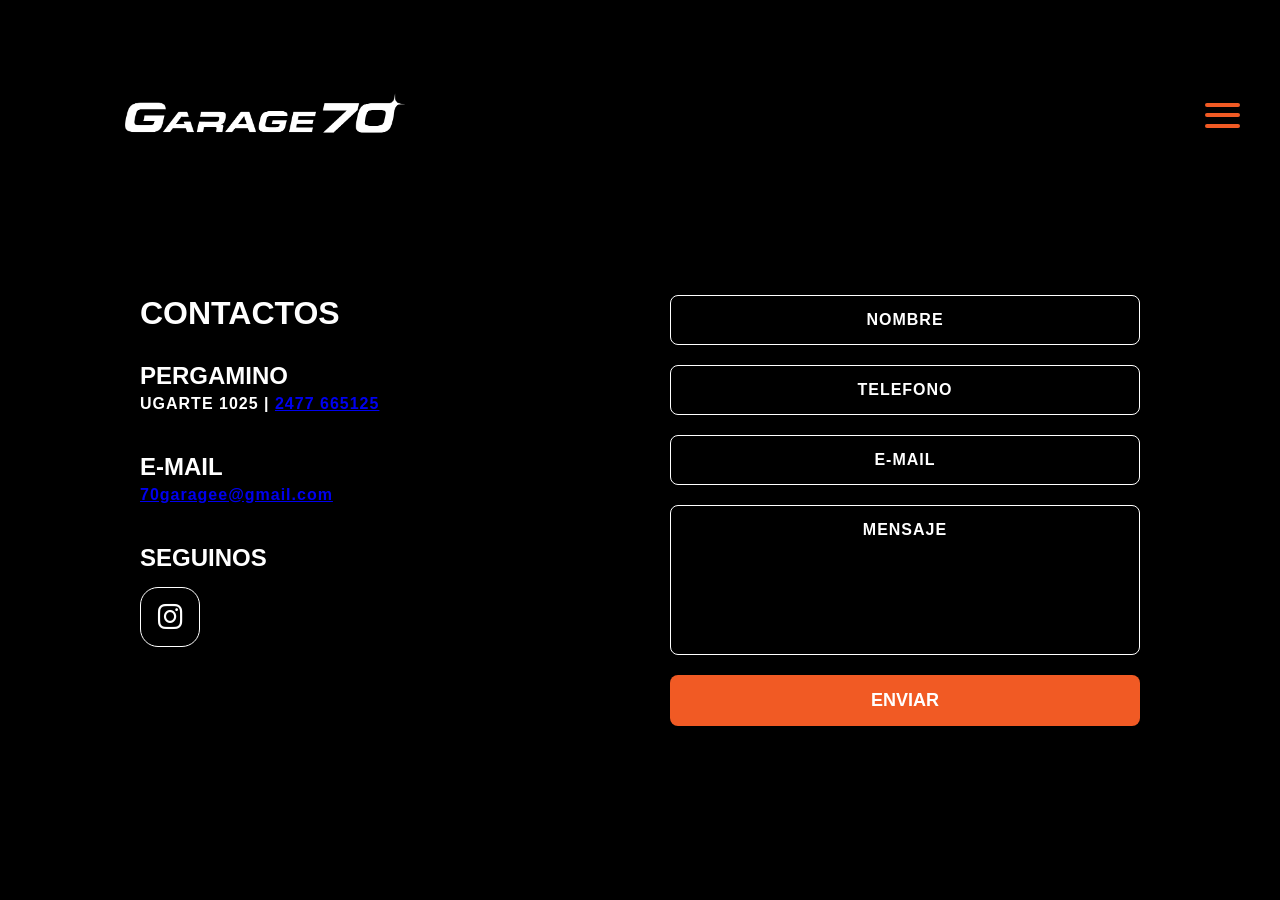
<file: contacto.html>
<!DOCTYPE html>
<html lang="es">

<head>
    <meta charset="UTF-8">
    <meta name="viewport" content="width=device-width, initial-scale=1.0">
    <title>Contactos | Garage 70</title>
    <link rel="stylesheet" href="css/style.css">
    <link rel="stylesheet" href="https://cdnjs.cloudflare.com/ajax/libs/font-awesome/6.0.0/css/all.min.css">
</head>

<body class="bg-contacto">

    <header>
        <div class="logo-container">
            <a href="index.html"><img src="assets/logo/logo-garage70.png" alt="Garage 70 Logo" class="logo"></a>
        </div>
        <div class="menu-btn" id="menuBtn">
            <span></span>
            <span></span>
            <span></span>
        </div>
    </header>

    <nav class="sidebar" id="sidebar">
        <ul>
            <li><a href="servicios.html">Nuestros Servicios</a></li>
            <li><a href="quienes-somos.html">Quiénes Somos</a></li>
            <li><a href="productos.html">Nuestros Productos</a></li>
            <li><a href="contacto.html">Contactos</a></li>
        </ul>
    </nav>

    <main class="contacto-section">
        <div class="contacto-wrapper">

            <div class="contacto-info">
                <h2>CONTACTOS</h2>

                <div class="info-bloque">
                    <h3>PERGAMINO</h3>
                    <p>UGARTE 1025 | <a href="tel:2477665125">2477 665125</a></p>
                </div>

                <div class="info-bloque">
                    <h3>E-MAIL</h3>
                    <p><a href="mailto:70garagee@gmail.com" target="_blank">70garagee@gmail.com</a></p>
                </div>

                <div class="info-bloque">
                    <h3>SEGUINOS</h3>
                    <div class="redes-grid">
                        <a href="https://www.instagram.com/70garage_?igsh=NnVyZzhkZG5jNWlw" class="icono-red" target="_blank" rel="noopener noreferrer"><i
                                class="fa-brands fa-instagram"></i></a>
                    </div>
                </div>
            </div>

            <div class="contacto-formulario">
                <form action="https://formsubmit.co/70garagee@gmail.com" method="POST">
                    <input type="hidden" name="_subject" value="¡Nuevo mensaje desde la web de Garage 70!">
                    <input type="hidden" name="_captcha" value="false">
                    <input type="hidden" name="_next" value="https://www.garage70.com.ar/contacto.html">

                    <input type="text" name="nombre" class="form-input" placeholder="NOMBRE" required>
                    <input type="tel" name="telefono" class="form-input" placeholder="TELEFONO" required>
                    <input type="email" name="email" class="form-input" placeholder="E-MAIL" required>
                    <textarea name="mensaje" class="form-input textarea-input" placeholder="MENSAJE"
                        required></textarea>

                    <button type="submit" class="btn-submit">ENVIAR</button>
                </form>
            </div>

        </div>
    </main>



    <script src="js/main.js"></script>
</body>

</html>
</file>
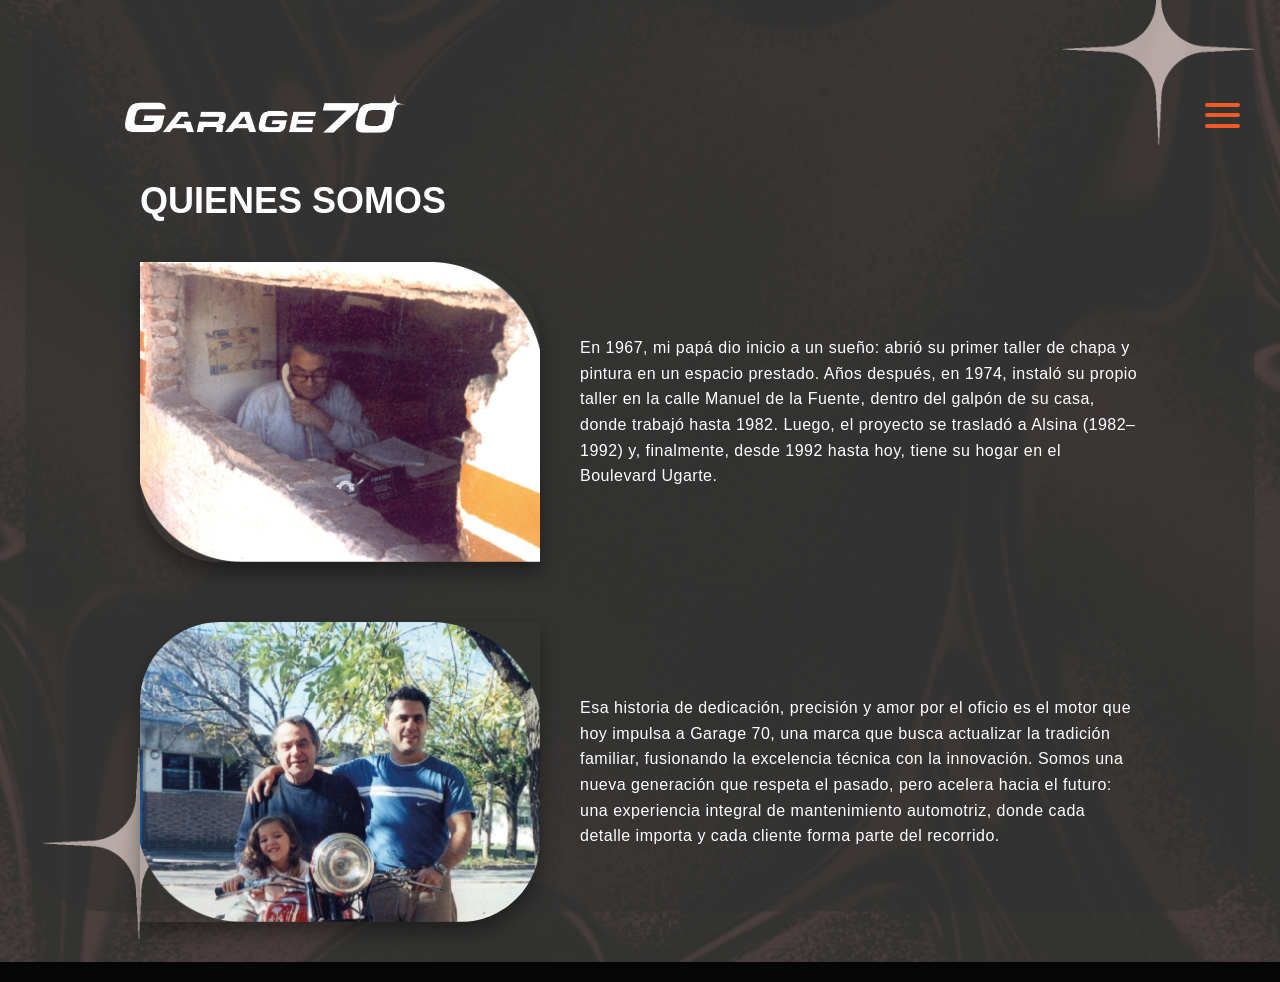
<file: quienes-somos.html>
<!DOCTYPE html>
<html lang="es">

<head>
    <meta charset="UTF-8">
    <meta name="viewport" content="width=device-width, initial-scale=1.0">
    <title>Quiénes Somos | Garage 70</title>
    <link rel="stylesheet" href="css/style.css">
    <link rel="stylesheet" href="https://cdnjs.cloudflare.com/ajax/libs/font-awesome/6.0.0/css/all.min.css">
</head>

<body class="bg-quienes-somos">

    <header>
        <div class="logo-container">
            <a href="index.html"><img src="assets/logo/logo-garage70.png" alt="Garage 70 Logo" class="logo"></a>
        </div>
        <div class="menu-btn" id="menuBtn">
            <span></span>
            <span></span>
            <span></span>
        </div>
    </header>

    <nav class="sidebar" id="sidebar">
        <ul>
            <li><a href="servicios.html">Nuestros Servicios</a></li>
            <li><a href="quienes-somos.html">Quiénes Somos</a></li>
            <li><a href="productos.html">Nuestros Productos</a></li>
            <li><a href="contacto.html">Contactos</a></li>
        </ul>
    </nav>

    <main class="qs-section">
        <div class="qs-header">
            <h2>QUIENES SOMOS</h2>
        </div>

        <div class="qs-container">
            <div class="qs-bloque">
                <img src="assets/img/quienesSomos1.png" alt="Primer taller en 1967" class="img-forma-1">
                <div class="qs-texto">
                    <p>En 1967, mi papá dio inicio a un sueño: abrió su primer taller de chapa y pintura en un espacio
                        prestado. Años después, en 1974, instaló su propio taller en la calle Manuel de la Fuente,
                        dentro del galpón de su casa, donde trabajó hasta 1982. Luego, el proyecto se trasladó a Alsina
                        (1982–1992) y, finalmente, desde 1992 hasta hoy, tiene su hogar en el Boulevard Ugarte.</p>
                </div>
            </div>

            <div class="qs-bloque">
                <img src="assets/img/quienesSomos2.png" alt="Nueva generación Garage 70" class="img-forma-2">
                <div class="qs-texto">
                    <p>Esa historia de dedicación, precisión y amor por el oficio es el motor que hoy impulsa a Garage
                        70, una marca que busca actualizar la tradición familiar, fusionando la excelencia técnica con
                        la innovación. Somos una nueva generación que respeta el pasado, pero acelera hacia el futuro:
                        una experiencia integral de mantenimiento automotriz, donde cada detalle importa y cada cliente
                        forma parte del recorrido.</p>
                </div>
            </div>
        </div>
    </main>



    <script src="js/main.js"></script>
</body>

</html>
</file>
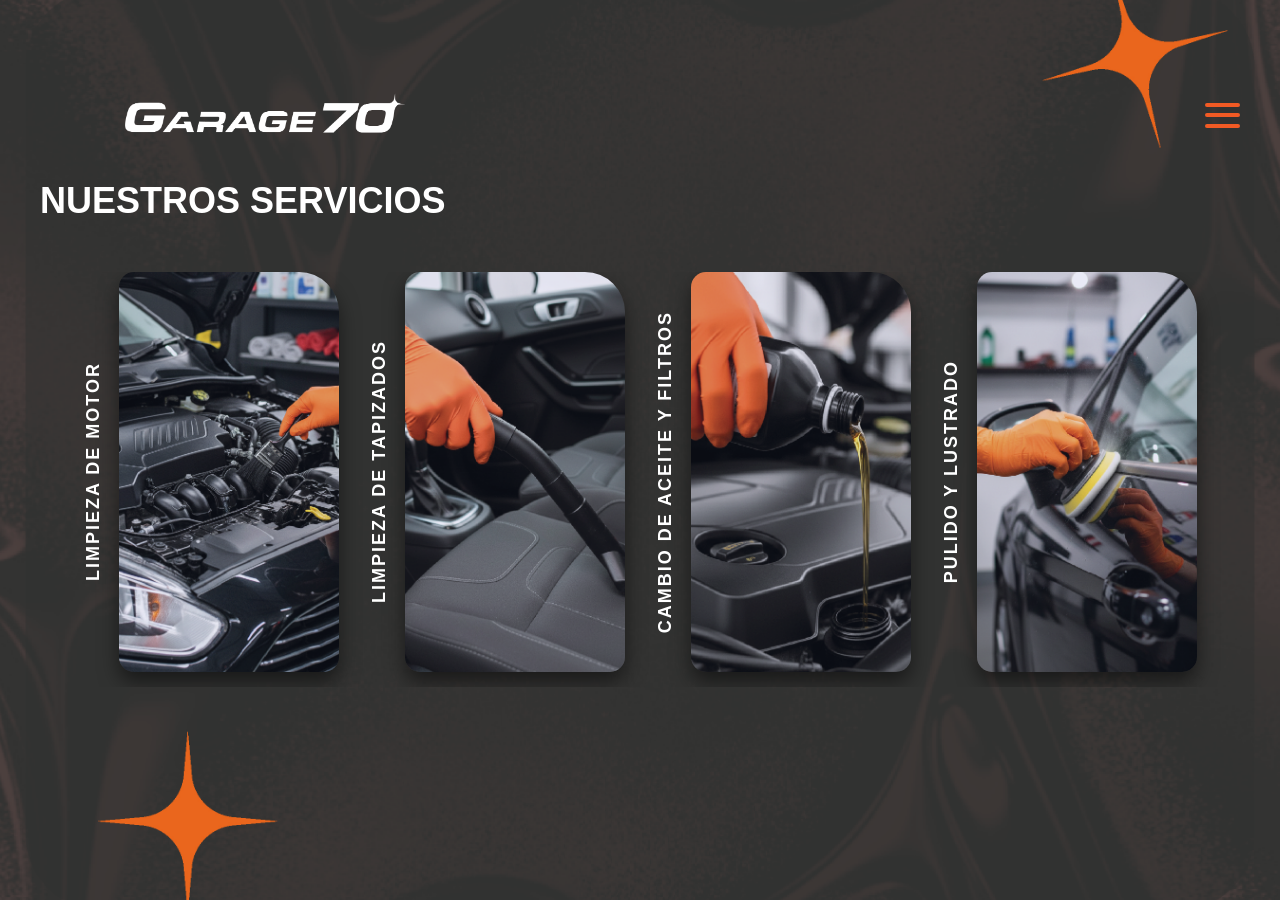
<file: servicios.html>
<!DOCTYPE html>
<html lang="es">

<head>
    <meta charset="UTF-8">
    <meta name="viewport" content="width=device-width, initial-scale=1.0">
    <title>Nuestros Servicios | Garage 70</title>
    <link rel="stylesheet" href="css/style.css">
    <link rel="stylesheet" href="https://cdnjs.cloudflare.com/ajax/libs/font-awesome/6.0.0/css/all.min.css">
</head>

<body class="bg-servicios">

    <header>
        <div class="logo-container">
            <a href="index.html"><img src="assets/logo/logo-garage70.png" alt="Garage 70 Logo" class="logo"></a>
        </div>
        <div class="menu-btn" id="menuBtn">
            <span></span>
            <span></span>
            <span></span>
        </div>
    </header>

    <nav class="sidebar" id="sidebar">
        <ul>
            <li><a href="servicios.html">Nuestros Servicios</a></li>
            <li><a href="quienes-somos.html">Quiénes Somos</a></li>
            <li><a href="productos.html">Nuestros Productos</a></li>
            <li><a href="contacto.html">Contactos</a></li>
        </ul>
    </nav>

    <main class="servicios-section">
        <div class="servicios-header">
            <h2>NUESTROS SERVICIOS</h2>
        </div>

        <div class="servicios-grid">
            <div class="servicio-card">
                <h3 class="texto-vertical">LIMPIEZA DE MOTOR</h3>
                <img src="assets/img/serviceMotor.png" alt="Limpieza de motor">
            </div>

            <div class="servicio-card">
                <h3 class="texto-vertical">LIMPIEZA DE TAPIZADOS</h3>
                <img src="assets/img/serviceTapizados.png" alt="Limpieza de tapizados">
            </div>

            <div class="servicio-card">
                <h3 class="texto-vertical">CAMBIO DE ACEITE Y FILTROS</h3>
                <img src="assets/img/serviceAceite.png" alt="Cambio de aceite y filtros">
            </div>

            <div class="servicio-card">
                <h3 class="texto-vertical">PULIDO Y LUSTRADO</h3>
                <img src="assets/img/servicePulido.png" alt="Pulido y lustrado">
            </div>
        </div>
    </main>



    <script src="js/main.js"></script>
</body>

</html>
</file>
<file: css/style.css>
/* Reseteo básico */
* {
    margin: 0;
    padding: 0;
    box-sizing: border-box;
    font-family: 'Arial', sans-serif;
    /* Podés cambiarlo por la fuente que uses */
}

/* Fondos dinámicos por página */
body.bg-inicio {
    background-color: #000;
    color: white;
    min-height: 100vh;
    display: flex;
    flex-direction: column;
    position: relative;
}

/* VIDEO BACKGROUND INDEX */
.video-background {
    position: fixed;
    top: 50%;
    left: 50%;
    min-width: 100%;
    min-height: 100%;
    width: auto;
    height: auto;
    transform: translateX(-50%) translateY(-50%);
    z-index: -2;
    object-fit: cover;
}

.video-overlay {
    position: fixed;
    top: 0;
    left: 0;
    width: 100%;
    height: 100%;
    background: rgba(0, 0, 0, 0.6);
    z-index: -1;
}

/* NAVBAR */
header {
    display: flex;
    justify-content: space-between;
    align-items: center;
    padding: 10px 40px;
    width: 100%;
    position: absolute;
    top: 0;
    z-index: 100;
    pointer-events: none;
    /* Allows clicking through the empty space to the menu under it */
}

/* Ensure children are still clickable */
header .logo-container,
header .menu-btn {
    pointer-events: auto;
}

.logo {
    height: auto;
    width: 450px;
    max-width: 100%;
}

/* BOTÓN HAMBURGUESA */
.menu-btn {
    display: flex;
    flex-direction: column;
    justify-content: space-between;
    width: 35px;
    height: 25px;
    cursor: pointer;
    z-index: 101;
    /* Para que quede por encima del menú lateral */
}

.menu-btn span {
    display: block;
    height: 4px;
    width: 100%;
    background-color: #f15a24;
    /* Color naranja de las barritas */
    border-radius: 2px;
    transition: 0.3s;
}

/* MENÚ LATERAL */
.sidebar {
    position: fixed;
    top: 0;
    right: -250px;
    /* Escondido por defecto */
    width: 250px;
    height: 100vh;
    background-color: #111;
    padding-top: 120px;
    transition: 0.4s ease;
    z-index: 99;
}

.sidebar.activa {
    right: 0;
    /* Aparece cuando tiene la clase activa */
}

.sidebar ul {
    list-style: none;
}

.sidebar ul li {
    padding: 15px 30px;
}

.sidebar ul li a {
    color: white;
    text-decoration: none;
    font-size: 18px;
    text-transform: uppercase;
    transition: color 0.3s;
}

.sidebar ul li a:hover {
    color: #f15a24;
}

/* SECCIÓN CENTRAL (HERO) */
.hero-section {
    flex: 1;
    display: flex;
    justify-content: center;
    align-items: center;
    text-align: center;
    padding: 0 20px;
    margin-top: 180px;
    /* Espacio para que el header no tape el texto */
}

.hero-content h1 {
    font-size: 24px;
    line-height: 1.5;
    margin-bottom: 30px;
    text-transform: uppercase;
    max-width: 800px;
}

.btn-naranja {
    display: inline-block;
    background-color: #f15a24;
    color: white;
    padding: 15px 30px;
    text-decoration: none;
    font-weight: bold;
    border-radius: 5px;
    font-size: 16px;
    transition: background 0.3s;
}

.btn-naranja:hover {
    background-color: #d14a1c;
}

/* WHATSAPP FLOTANTE */
.whatsapp-float {
    position: fixed;
    bottom: 30px;
    right: 30px;
    background-color: #25d366;
    color: white;
    width: 60px;
    height: 60px;
    border-radius: 50%;
    display: flex;
    justify-content: center;
    align-items: center;
    font-size: 35px;
    box-shadow: 2px 2px 10px rgba(0, 0, 0, 0.3);
    z-index: 100;
    text-decoration: none;
    transition: transform 0.3s;
}

.whatsapp-float:hover {
    transform: scale(1.1);
}

/* --- PÁGINA DE SERVICIOS --- */

/* Fondo específico para Servicios */
body.bg-servicios {
    /* Reemplazá con tu fondo oscuro o el que tiene las estrellas azules */
    background: url('../assets/img/background1.jpg') no-repeat center center fixed;
    background-color: #0a0a0a;
    /* Por si la imagen tarda en cargar */
    background-size: cover;
    color: white;
    min-height: 100vh;
    display: flex;
    flex-direction: column;
}

/* Contenedor principal de la sección */
.servicios-section {
    padding: 180px 40px 60px 40px;
    /* 180px arriba para no chocar con el header */
    display: flex;
    flex-direction: column;
    align-items: center;
    width: 100%;
}

/* Título */
.servicios-header {
    width: 100%;
    max-width: 1200px;
    margin-bottom: 50px;
}

.servicios-header h2 {
    font-size: 36px;
    text-transform: uppercase;
    text-align: left;
    /* Alineado a la izquierda como en tu imagen */
}

/* Grilla de las tarjetas */
.servicios-grid {
    display: flex;
    justify-content: center;
    gap: 30px;
    width: 100%;
    max-width: 1200px;

    /* EL CAMBIO CLAVE: nowrap fuerza una sola fila */
    flex-wrap: nowrap;

    /* Agregamos esto para que en pantallas chicas se pueda scrollear hacia los lados */
    overflow-x: auto;
    padding-bottom: 15px;
    /* Da un poco de aire por si aparece la barra de scroll */
}

/* Tarjeta individual (Texto + Imagen) */
.servicio-card {
    display: flex;
    align-items: center;
    height: 400px;
    /* Altura de la tarjeta */
}

/* Texto rotado */
.texto-vertical {
    writing-mode: vertical-rl;
    transform: rotate(180deg);
    /* Esto hace que se lea de abajo hacia arriba */
    text-align: center;
    font-size: 18px;
    font-weight: bold;
    margin-right: 15px;
    letter-spacing: 2px;
    color: #ffffff;
}

/* Imágenes de los servicios */
.servicio-card img {
    height: 100%;
    width: 220px;
    object-fit: cover;
    /* Evita que la foto se estire o deforme */
    /* Bordes redondeados: ArribaIzq, ArribaDer, AbajoDer, AbajoIzq */
    border-radius: 15px 40px 15px 15px;
    box-shadow: 0 10px 20px rgba(0, 0, 0, 0.5);
    /* Sombra para que resalte del fondo */
}

/* --- PÁGINA DE QUIÉNES SOMOS --- */

/* Fondo específico para Quiénes Somos */
body.bg-quienes-somos {
    /* Reemplazá con tu fondo oscuro */
    background: url('../assets/img/background2.jpg') no-repeat center center fixed;
    background-color: #050505;
    background-size: cover;
    color: white;
    min-height: 100vh;
    display: flex;
    flex-direction: column;
}

/* Contenedor principal de la sección */
.qs-section {
    padding: 180px 40px 60px 40px;
    display: flex;
    flex-direction: column;
    align-items: center;
    width: 100%;
}

.qs-header {
    width: 100%;
    max-width: 1000px;
    margin-bottom: 40px;
}

.qs-header h2 {
    font-size: 36px;
    text-transform: uppercase;
    text-align: left;
}

.qs-container {
    width: 100%;
    max-width: 1000px;
    display: flex;
    flex-direction: column;
    gap: 60px;
    /* Separación entre el bloque de arriba y el de abajo */
    position: relative;
    /* Por si querés posicionar la estrellita naranja de forma absoluta */
}

/* Estructura de cada bloque de historia (Foto + Texto) */
.qs-bloque {
    display: flex;
    align-items: center;
    gap: 40px;
}

/* Textos de la historia */
.qs-texto {
    flex: 1;
    /* Toma el espacio restante */
}

.qs-texto p {
    font-size: 16px;
    line-height: 1.6;
    letter-spacing: 0.5px;
    font-weight: 400;
}

/* --- FORMAS DE LAS IMÁGENES --- */
/* Las imágenes necesitan un tamaño fijo o max-width para que el borde se vea bien */

.img-forma-1,
.img-forma-2 {
    width: 400px;
    /* Ajustá el ancho según necesites */
    height: 300px;
    object-fit: cover;
    box-shadow: 0 10px 20px rgba(0, 0, 0, 0.4);
}

/* Foto de arriba: Curvas en Arriba-Der y Abajo-Izq */
.img-forma-1 {
    /* border-radius: ArribaIzq ArribaDer AbajoDer AbajoIzq */
    border-radius: 0 80px 0 80px;
}

/* Foto de abajo: Curvas en Arriba-Izq y Abajo-Der */
.img-forma-2 {
    border-radius: 80px 0 80px 0;
}

/* Responsividad básica para pantallas chicas */
@media (max-width: 768px) {
    .qs-bloque {
        flex-direction: column;
    }

    .img-forma-1,
    .img-forma-2 {
        width: 100%;
        height: auto;
    }
}

/* --- PÁGINA DE PRODUCTOS --- */

body.bg-productos {
    background: url('../assets/img/background1.jpg') no-repeat center center fixed;
    background-color: #050505;
    background-size: cover;
    color: white;
    min-height: 100vh;
    display: flex;
    flex-direction: column;
}

.productos-section {
    padding: 180px 40px 60px 40px;
    display: flex;
    flex-direction: column;
    align-items: center;
    width: 100%;
    flex: 1;
}

.productos-header {
    width: 100%;
    max-width: 1200px;
    margin-bottom: 50px;
}

.productos-header h2 {
    font-size: 36px;
    text-transform: uppercase;
}

/* --- CARRUSEL --- */
.carousel-wrapper {
    display: flex;
    align-items: center;
    justify-content: center;
    width: 100%;
    max-width: 1000px;
    gap: 20px;
}

.carousel-container {
    width: 100%;
    overflow: hidden;
    /* Oculta los productos que desbordan */
    padding: 30px 0;
    /* Espacio para que el producto central pueda crecer sin cortarse */
}

.carousel-track {
    display: flex;
    transition: transform 0.4s ease-in-out;
    align-items: center;
    /* Centra verticalmente */
}

.carousel-item {
    min-width: 33.333%;
    /* Muestra exactamente 3 items a la vez */
    display: flex;
    justify-content: center;
    transition: all 0.4s ease-in-out;
    opacity: 0.6;
    /* Los de los costados se ven un poco apagados */
    transform: scale(0.85);
    /* Los de los costados son más chicos */
}

.carousel-item img {
    width: 100%;
    max-width: 200px;
    /* Ancho máximo de los envases */
    border-radius: 20px;
    box-shadow: 0 5px 15px rgba(0, 0, 0, 0.5);
}

/* CLASE ACTIVA (Producto del medio) */
.carousel-item.centro {
    opacity: 1;
    transform: scale(1.15);
    /* Crece un 15% */
    z-index: 10;
}

.carousel-item.centro img {
    box-shadow: 0 15px 30px rgba(0, 0, 0, 0.8);
}

/* FLECHAS */
.carousel-btn {
    background: none;
    border: none;
    color: #f15a24;
    font-size: 50px;
    /* Tamaño de la flecha */
    cursor: pointer;
    transition: transform 0.2s, color 0.2s;
    z-index: 20;
}

.carousel-btn:hover {
    color: #ffffff;
    transform: scale(1.1);
}



/* --- PÁGINA DE CONTACTO --- */

body.bg-contacto {
    background-color: #000000;
    /* Fondo negro puro como en tu diseño */
    color: white;
    min-height: 100vh;
    display: flex;
    flex-direction: column;
}

.contacto-section {
    padding: 180px 40px 60px 40px;
    display: flex;
    justify-content: center;
    align-items: center;
    flex: 1;
    width: 100%;
}

.contacto-wrapper {
    display: flex;
    justify-content: space-between;
    width: 100%;
    max-width: 1000px;
    gap: 60px;
}

/* Columna Izquierda */
.contacto-info {
    flex: 1;
    display: flex;
    flex-direction: column;
    gap: 40px;
}

.contacto-info h2 {
    font-size: 32px;
    margin-bottom: -10px;
}

.info-bloque h3 {
    font-size: 24px;
    margin-bottom: 5px;
}

.info-bloque p {
    font-size: 16px;
    font-weight: bold;
    letter-spacing: 1px;
}

/* Grilla de Redes */
.redes-grid {
    display: flex;
    gap: 15px;
    margin-top: 15px;
}

.icono-red {
    display: flex;
    justify-content: center;
    align-items: center;
    width: 60px;
    height: 60px;
    border: 1px solid white;
    border-radius: 18px;
    /* Bordes bien redondeados */
    color: white;
    font-size: 28px;
    text-decoration: none;
    transition: 0.3s;
}

.icono-red:hover {
    background-color: #f15a24;
    border-color: #f15a24;
}

/* Columna Derecha (Formulario) */
.contacto-formulario {
    flex: 1;
    display: flex;
    flex-direction: column;
}

.contacto-formulario form {
    display: flex;
    flex-direction: column;
    gap: 20px;
}

.form-input {
    width: 100%;
    background: transparent;
    border: 1px solid white;
    border-radius: 8px;
    padding: 15px;
    color: white;
    font-size: 16px;
    text-align: center;
    /* Centra el texto del placeholder y lo que escribís */
    font-family: inherit;
    outline: none;
    transition: border-color 0.3s;
}

.form-input::placeholder {
    color: white;
    font-weight: bold;
    letter-spacing: 1px;
}

.form-input:focus {
    border-color: #f15a24;
}

.textarea-input {
    min-height: 150px;
    resize: none;
    display: flex;
    align-items: center;
}

.btn-submit {
    background-color: #f15a24;
    color: white;
    border: none;
    border-radius: 8px;
    padding: 15px;
    font-size: 18px;
    font-weight: bold;
    cursor: pointer;
    transition: background 0.3s;
    text-align: center;
}

.btn-submit:hover {
    background-color: #d14a1c;
}

/* Responsividad para móviles */
@media (max-width: 768px) {

    /* Logo más pequeño para que no choque con menú */
    .logo {
        width: 250px;
    }

    .servicios-section, .qs-section, .productos-section, .contacto-section {
        padding: 130px 15px 40px 15px;
    }

    /* Grilla de servicios en 2 filas y 2 columnas */
    .servicios-grid {
        display: grid;
        grid-template-columns: repeat(2, 1fr);
        gap: 10px;
    }

    .servicio-card {
        height: 220px;
        width: 100%;
    }

    .servicio-card img {
        width: auto;
        flex: 1;
        min-width: 0;
        border-radius: 10px 25px 10px 10px;
    }

    .texto-vertical {
        font-size: 13px;
        margin-right: 5px;
        white-space: nowrap;
        flex-shrink: 0;
    }

    .contacto-wrapper {
        flex-direction: column;
    }

    .contacto-info {
        text-align: center;
        align-items: center;
    }

    .redes-grid {
        justify-content: center;
    }
}
</file>
